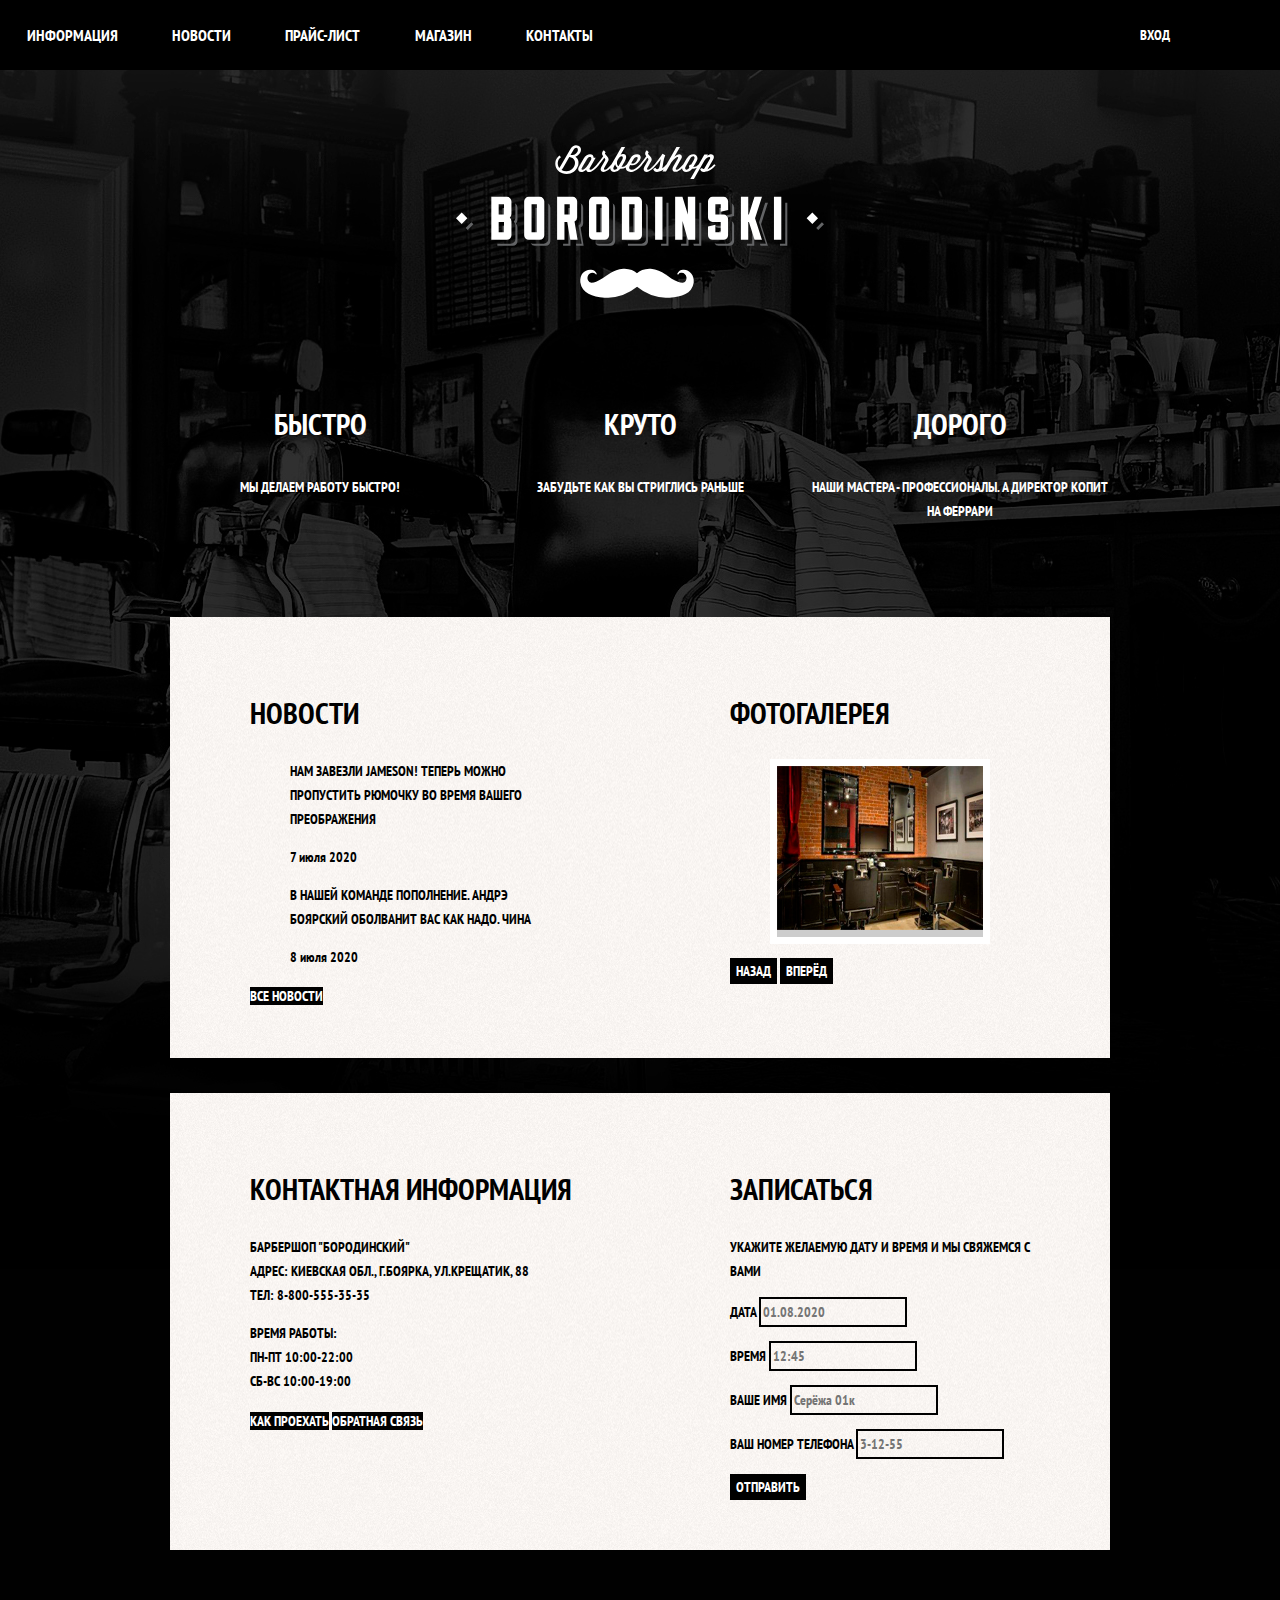
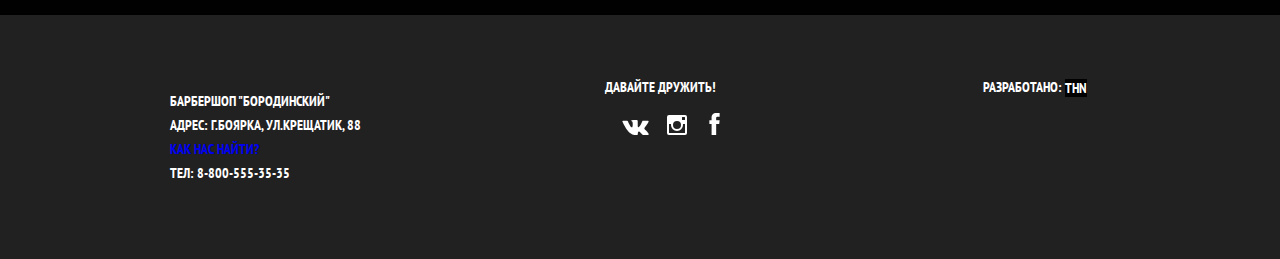
<file: index.html>
<!DOCTYPE html>
<html lang="ru">
<head>
    <meta charset="utf-8">
    <title>Барбершоп "Бородинский"</title>
    <link rel="shortcut icon" href="img/icon.png" type="image/png">
    <link href="css/style.css" rel="stylesheet">
    <link href="css/normalize.css" rel="stylesheet">
    <link href="https://fonts.googleapis.com/css?family=PT+Sans+Narrow:400,700&amp;subset=latin,cyrillic" rel="stylesheet">
</head>
<body>
    <header class="main-header">
        <nav class="main-navigation">
            <ul class="site-navigation">
                <li><a href="info.html">Информация</a></li>
                <li><a href="news.html">Новости</a></li>
                <li><a href="price.html">Прайс-лист</a></li>
                <li><a href="catalog.html">Магазин</a></li>
                <li><a href="contacts.html">Контакты</a></li>
            </ul>          
        </nav>
        <ul class="user-navigation">
            <li class="login-link">
                <a href="login.html" class="login-link">Вход</a>
            </li>
        </ul>
    </header>

    <main class="container">
        <a class="main-header-logo">
            <img src="img/index-logo.svg" width="368" height="153" alt="Логотип">
        </a>

        <h1 class="visually-hidden">Барбершоп "Бородинский"</h1>

        <section class="features">
            <h2 class="visually-hidden">Приемущества</h2>
            <ul class="features-list">
                <li class="feature-item">
                    <h3>Быстро</h3>
                    <p>Мы делаем работу быстро!</p>
                </li>
                <li class="feature-item">
                    <h3>Круто</h3>
                    <p>Забудьте как вы стриглись раньше</p>
                </li>
                <li class="feature-item">
                    <h3>Дорого</h3>
                    <p>Наши мастера - профессионалы. А директор копит на Феррари</p>
                </li>
            </ul>
        </section>

        <div class="index-columns">
        <section class="news">
            <h2>Новости</h2>
            <ul class="news-list">
                <li class="news-item">
                    <p>Нам завезли Jameson! Теперь можно пропустить рюмочку во время Вашего преображения</p>
                    <time datetime="2020-07-07">7 июля 2020</time>
                </li>
                <li class="news-item">
                    <p>В нашей команде пополнение. Андрэ Боярский оболванит вас как надо. Чина</p>
                    <time datetime="2020-07-08">8 июля 2020</time>
                </li>
            </ul>
            <a class="button" href="news.html">Все новости</a>
        </section>

        <section class="gallery">
            <h2>Фотогалерея</h2>
            <figure class="gallery-content">
                <a href="#"><img src="img/interior.jpg" width="286" height="164" alt="интерьер"></a>
            </figure>
            <button class="button gallery-button gallery-button-back" type="button">Назад</button>
            <button class="button gallery-button gallery-button-next" type="button">Вперёд</button>
        </section>
        </div>

        <div class="index-columns">
        <section class="contacts">
            <h2>Контактная информация</h2>
            <p>
            Барбершоп "Бородинский"<br>
            Адрес: Киевская обл., г.Боярка, ул.Крещатик, 88<br>
            Тел: 8-800-555-35-35
            </p>
            <p>
                Время работы:<br>
                пн-пт 10:00-22:00<br>
                сб-вс 10:00-19:00
            </p> 
            <a class="button contacts-button-map" href="map.html">Как проехать</a> 
            <a class="button" href="contacts.html">Обратная связь</a>     
        </section>

        <section class="appointment">
            <h2>Записаться</h2>
            <p class="appointment-info">Укажите желаемую дату и время и мы свяжемся с Вами</p>
            <form method="post" class="appointment-form" action="https://echo.htmlacademy.ru">
                <p class="appointment-item">
            <label for="appointment-date">Дата</label>
            <input id="appointment-date" type="text" name="date" value="" placeholder="01.08.2020">
                </p>
                <p class="appointment-item">
            <label for="appointment-time">Время</label>
            <input id="appointment-time" type="text" name="time" value="" placeholder="12:45">
                </p>
                <p class="appointment-item">
            <label for="appointment-name">Ваше имя</label>
            <input id="appointment-name" type="text" name="name" value="" placeholder="Серёжа 01к">
                </p>
                <p class="appointment-item">
            <label for="appointment-phone">Ваш номер телефона</label>
            <input id="appointment-phone" type="tel" name="phone" value="" placeholder="3-12-55">
                </p>
            <button class="button" type="submit">Отправить</button>
            </form>
        </section>
        </div>
    </main>
    
        <footer class="main-footer">
            <div class="container">
            <p class="footer-contact">
            Барбершоп "Бородинский"<br>
            Адрес: г.Боярка, ул.Крещатик, 88<br>
            <a href="map.html">Как нас найти?</a><br>
            Тел: 8-800-555-35-35
            </p>
            <div class="footer-social">
                <b>Давайте дружить!</b>
            <ul>
                <li><a class="social-button" href="http://vk.com/01thn"><img src="img/vk.svg"></a></li>
                <li><a class="social-button" href="https://www.instagram.com/1.thn/"><img src="img/instagram.svg"></a></li>
                <li><a class="social-button" href="http://github.com/01thn"><img src="img/facebook.svg"></a></li>
            </ul>
            </div>
            <p class="footer-copyright">
                <b>Разработано:</b>
                <a class="button" href="http://vk.com/01thn">thn</a>
            </p>
        </footer>

        <section class="modal modal-login">
        <h2>Личный кабинет</h2>
        <p>Введите логин и пароль</p>
        <form class="login-form" method="post" action="https://echo.htmlacademy.ru">
            <p>
        <label for="user-login" class="visually-hidden">Логин</label>
        <input id="input-user-login" type="text" class="login-icon-user" placeholder="Логин">
            </p>
            <p>
        <label for="user-password" class="visually-hidden">Пароль</label>
        <input id="input-user-password" type="password" class="password-icon-user" placeholder="Пароль">
            </p>
            <p class="login-help">
        <label class="login-checkbox">
            <input type="checkbox" name="remember" class="visually-hidden">
            <span class="checkbox-indicator"></span>
            Запомните меня
        </label>
        <a href="#" class="restore">Я забыл пароль</a>
            </p>
            <p>
        <button class="button" type="submit">Войти</button>
            </p>
        </form>
        <button class="modal-close">Закрыть</button> 
        </section>

        <section class="modal modal-map">
            <h2 class="visually-hidden">Как до нас добраться</h2>
            <p>
                <div style="position:relative;overflow:hidden;"><a href="https://yandex.by/maps/org/kyievo_sviatoshynskyi_raionnyi_viddil_militsii_rv_hu_mvs_ukrainy_v_kyivskii_oblasti/1141536988/?utm_medium=mapframe&utm_source=maps" style="color:#eee;font-size:12px;position:absolute;top:0px;">Киево-святошинский районный отдел полиции РО ГУ МВД Украины в Киевской области</a><a href="https://yandex.by/maps/27164/boiarka/category/police_department/?utm_medium=mapframe&utm_source=maps" style="color:#eee;font-size:12px;position:absolute;top:14px;">Отделение полиции в Боярке</a><iframe src="https://yandex.by/map-widget/v1/-/CCQ~7CwrgA" width="780" height="560" frameborder="1" allowfullscreen="true" style="position:relative;"></iframe></div>
            </p>
            <button class="modal-close">Закрыть</button>
        </section>

        <script src="script.js"></script>
    
</body>
</html>
</file>
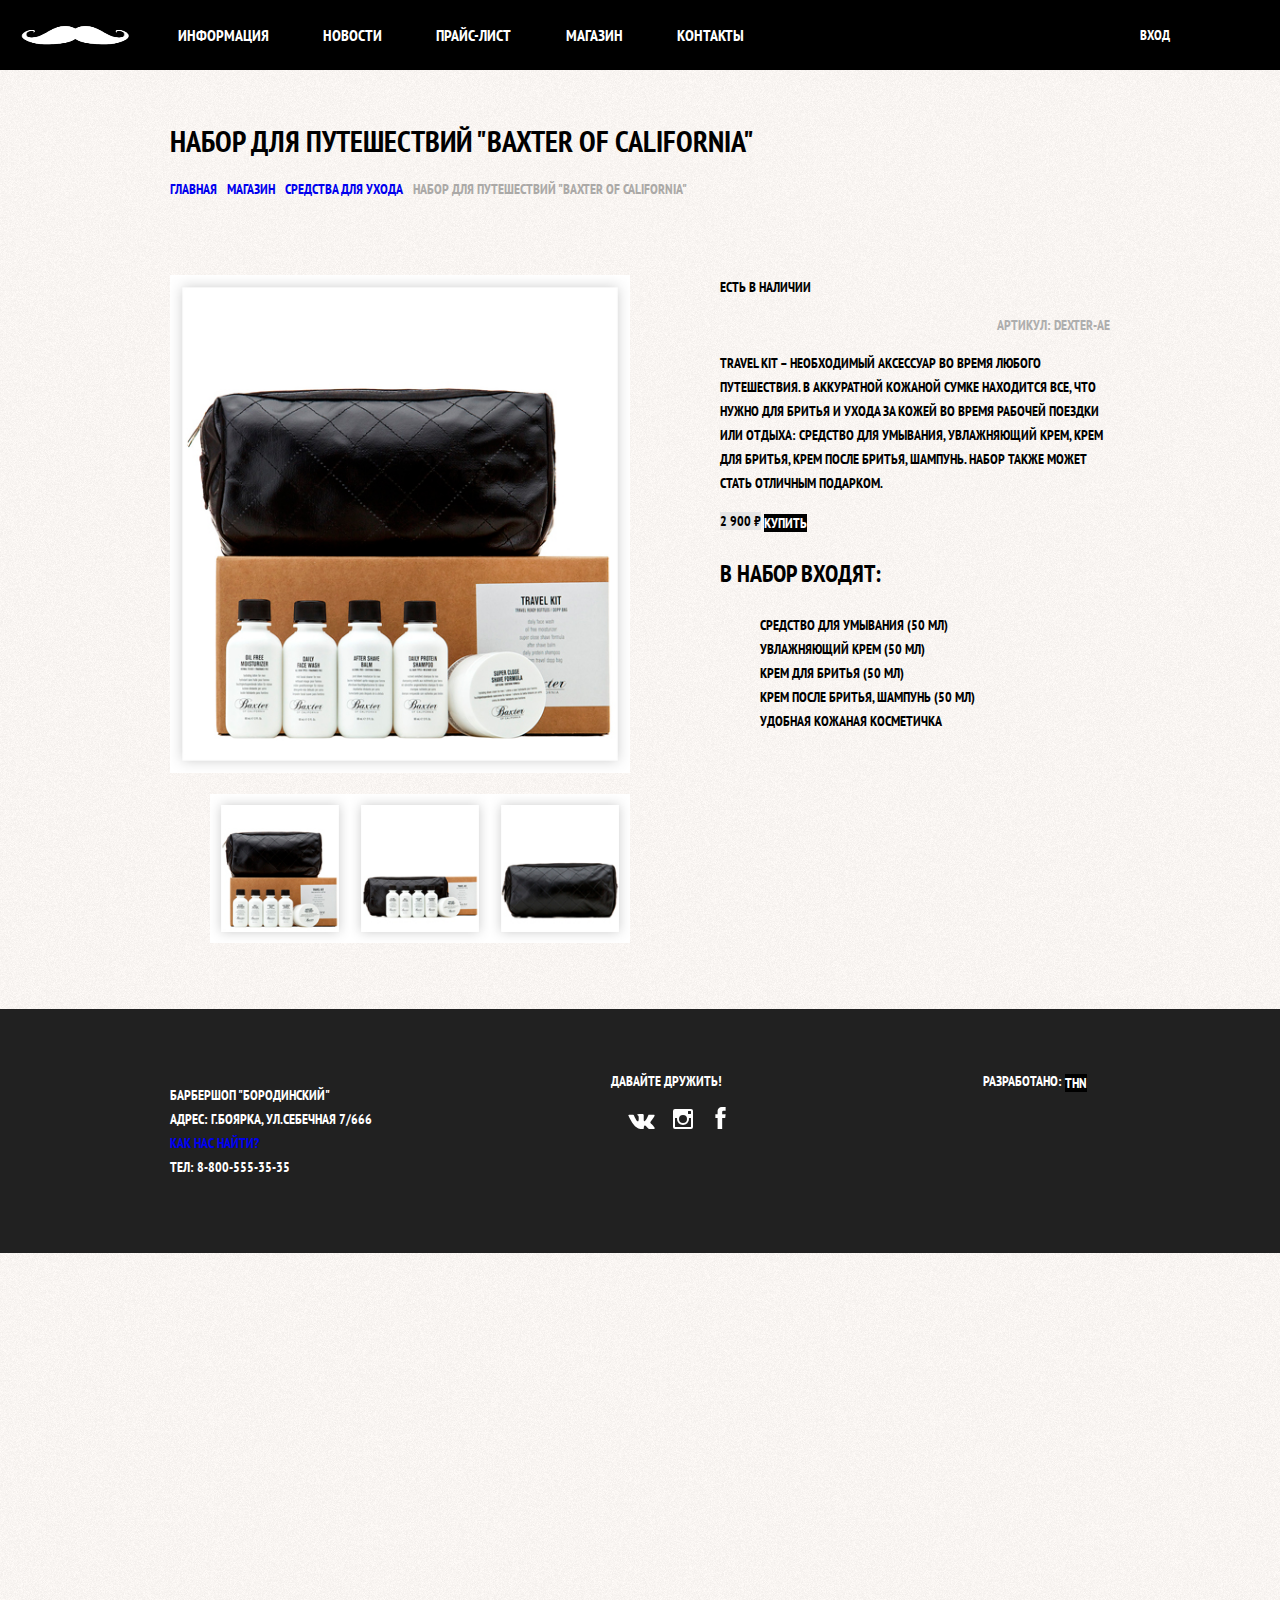
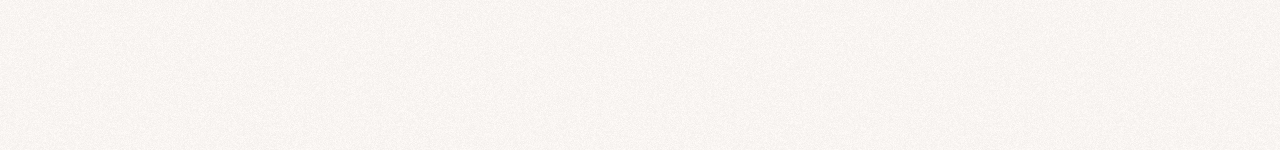
<file: catalog-item1.html>
<!DOCTYPE html>
<html lang="ru">
<head>
    <meta charset="utf-8">
    <title>Барбершоп "Бородинский"</title>
    <link rel="shortcut icon" href="img/icon.png" type="image/png">
    <link href="css/style.css" rel="stylesheet">
    <link href="css/normalize.css" rel="stylesheet">
    <link href="https://fonts.googleapis.com/css?family=PT+Sans+Narrow:400,700&amp;subset=latin,cyrillic" rel="stylesheet">
</head>
<body class="inner-page">
    <header class="main-header">
        <a class="inner-header-logo" href="index.html">
            <img src="img/logo-shop.png" width="75" height="24" alt="Логотип">
        </a>
        <nav class="main-navigation">
            <ul class="site-navigation">
                <li><a href="info.html">Информация</a></li>
                <li><a href="news.html">Новости</a></li>
                <li><a href="price.html">Прайс-лист</a></li>
                <li class="site-navigation-current"><a href="catalog.html">Магазин</a></li>
                <li><a href="contacts.html">Контакты</a></li>
            </ul>          
        </nav>
        <ul class="user-navigation">
            <li class="login-link">
                <a href="login.html" class="login-link">Вход</a>
            </li>
        </ul>
    </header>

    <main class="container">
        <h1 class="page-title">Набор для путешествий "Baxter of California"</h1>
    <ul class="breadcrumbs">
        <li><a href="index.html">Главная</a></li>
        <li><a href="catalog.html">Магазин</a></li>
        <li><a href="catalog.html">Средства для ухода</a></li>
        <li class="breadcrumbs-current">Набор для путешествий "Baxter of California"</li>
    </ul>

    <div class="catalog-columns">

    <section class="product-photos">
        <h2 class="visually-hidden">Изображения товара</h2>
        <p class="product-photo-full">
            <img src="img/item.jpg" width="460" height="498" alt="Фото всего набора">
        </p>
        <ul class="product-photo-preview">
            <li>
                <img src="img/item1.jpg" width="140" height="149" alt="Фото в анфас">
            </li>
            <li>
                <img src="img/item2.jpg" width="140" height="149" alt="Фото в профиль">
            </li>
            <li>
                <img src="img/item3.jpg" width="140" height="149" alt="Фото отдельной части">
            </li>
        </ul>
    </section>

    <section class="product-info">
        <h2 class="visually-hidden">Описание товара</h2>
        <p class="product-availability">Есть в наличии</p>
        <p class="product-article">Артикул: dexter-ae</p>
        <p class="product-text">Travel Kit – необходимый аксессуар во время любого путешествия. В аккуратной кожаной сумке находится все, что
            нужно для бритья и ухода за кожей во время рабочей поездки или отдыха: средство для умывания, увлажняющий
            крем, крем для бритья, крем после бритья, шампунь. Набор также может стать отличным подарком.</p>
        <p class="product-price">
            <b>2 900 ₽</b>
            <a class="button" href="#">Купить</a>
        </p>
        <h3>В набор входят:</h3>
        <ul>
            <li>Средство для умывания (50 мл)</li>
            <li>Увлажняющий крем (50 мл)</li>
            <li>Крем для бритья (50 мл)</li>
            <li>Крем после бритья, шампунь (50 мл)</li>
            <li>Удобная кожаная косметичка</li>
        </ul>
    </section>
    </div>
    </main>

    <footer class="main-footer">
        <div class="container">
        <p class="footer-contact">
        Барбершоп "Бородинский"<br>
        Адрес: г.Боярка, ул.Себечная 7/666<br>
        <a href="map.html">Как нас найти?</a><br>
        Тел: 8-800-555-35-35
        </p>
        <div class="footer-social">
            <b>Давайте дружить!</b>
        <ul>
            <li><a class="social-button" href="http://vk.com/01thn"><img src="img/vk.svg"></a></li>
            <li><a class="social-button" href="https://www.instagram.com/1.thn/"><img src="img/instagram.svg"></a></li>
            <li><a class="social-button" href="http://github.com/01thn"><img src="img/facebook.svg"></a></li>
        </ul>
        </div>
        <p class="footer-copyright">
            <b>Разработано:</b>
            <a class="button" href="http://vk.com/01thn">thn</a>
        </p>
    </footer>

    <section class="modal modal-login">
        <h2>Личный кабинет</h2>
        <p>Введите логин и пароль</p>
        <form class="login-form" method="post" action="https://echo.htmlacademy.ru">
            <p>
        <label for="user-login" class="visually-hidden">Логин</label>
        <input id="user-login" type="text" class="login-icon-user" placeholder="Логин">
            </p>
            <p>
        <label for="user-password" class="visually-hidden">Логин</label>
        <input id="user-password" type="text" class="password-icon-user" placeholder="Пароль">
            </p>
            <p class="login-password-info">
        <label class="login-checkbox">
            <input type="checkbox" name="remember" class="visually-hidden">
            <span class="checkbox-indicator"></span>
            Запомните меня
        </label>
        <a href="#" class="restore">Я забыл пароль</a>
            </p>
            <p>
        <button class="button" type="submit">Войти</button>
            </p>
        </form>
        <button class="modal-close">Закрыть</button> 
        </section>
        <script src="script.js"></script>
</body>
</html>
</file>
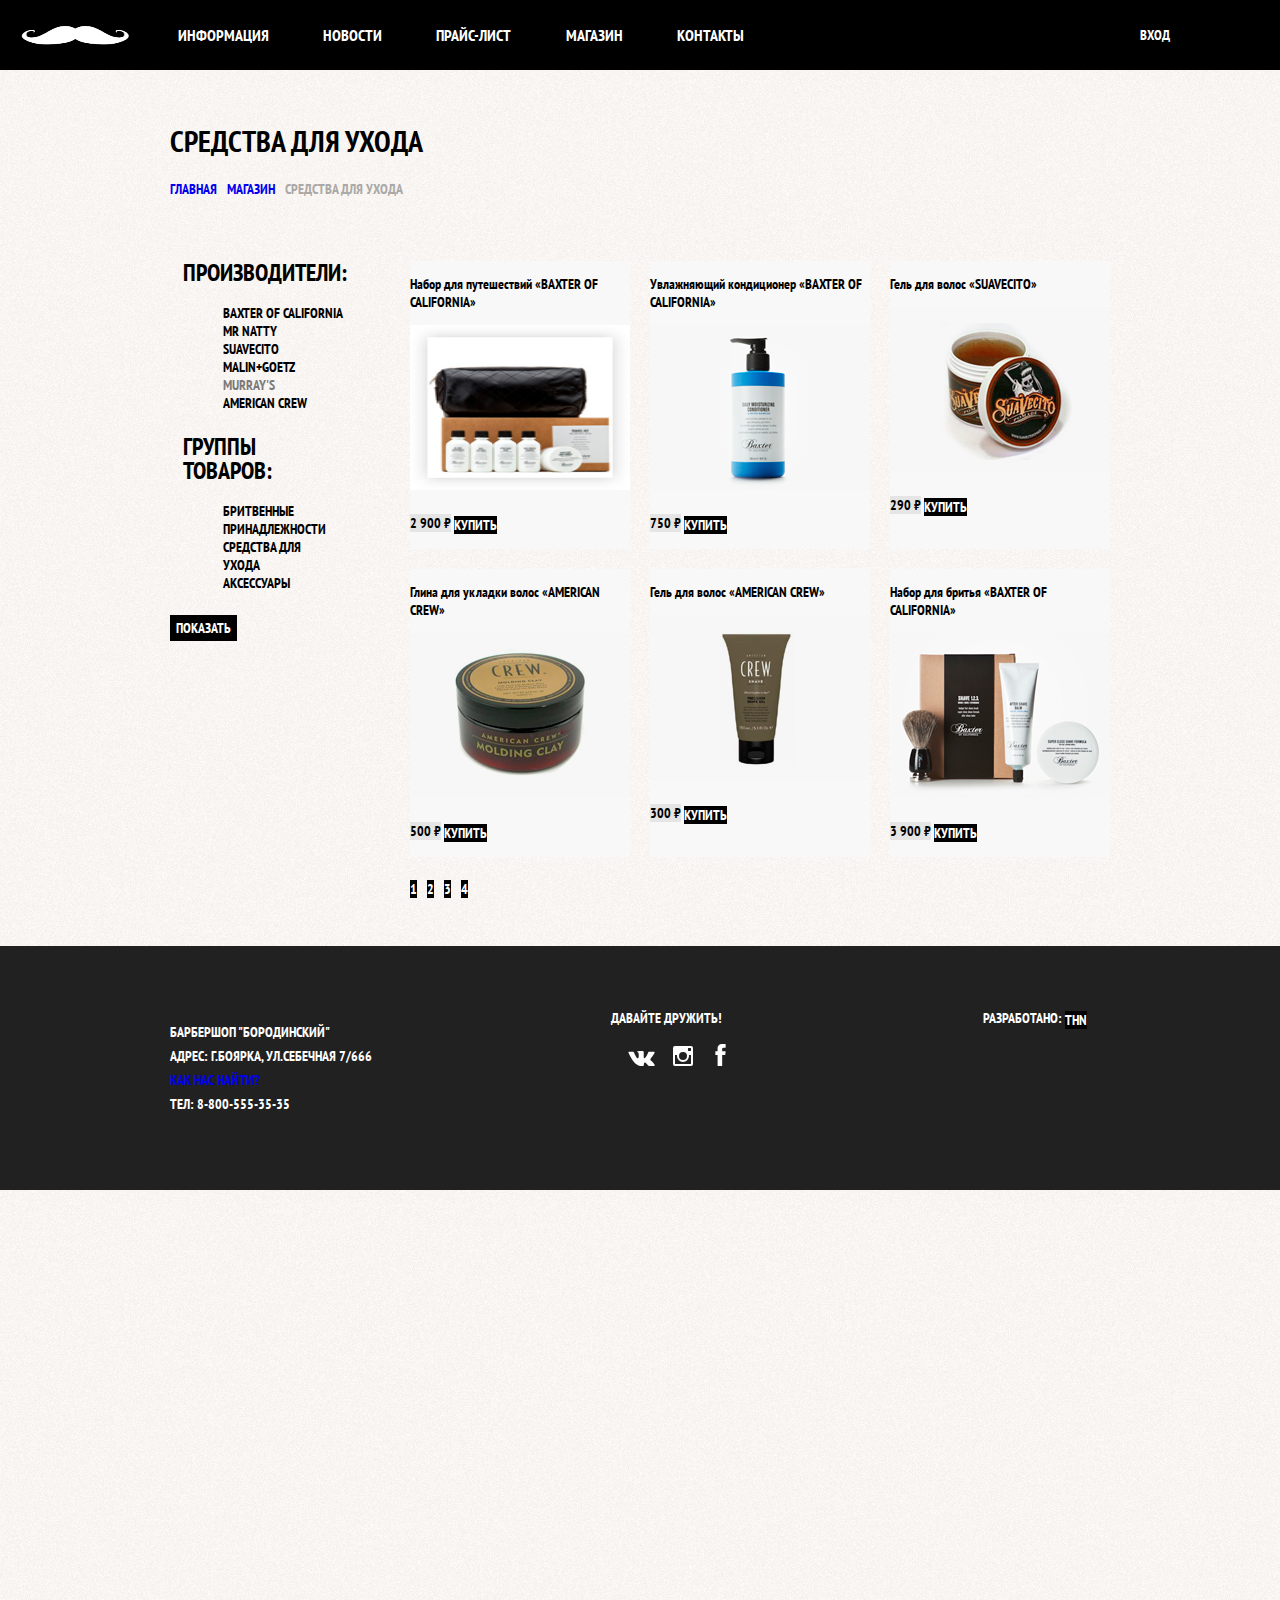
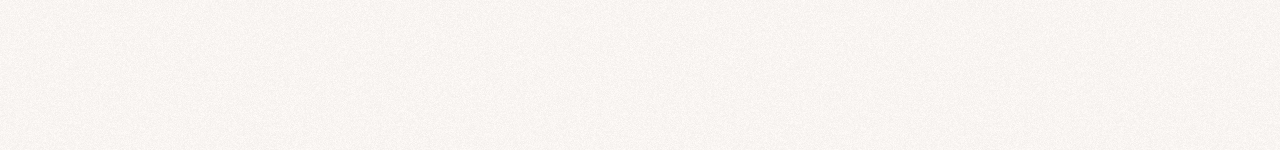
<file: catalog.html>
<!DOCTYPE html>
<html lang="ru">
<head>
    <meta charset="utf-8">
    <title>Барбершоп "Бородинский"</title>
    <link rel="shortcut icon" href="img/icon.png" type="image/png">
    <link href="css/style.css" rel="stylesheet">
    <link href="css/normalize.css" rel="stylesheet">
    <link href="https://fonts.googleapis.com/css?family=PT+Sans+Narrow:400,700&amp;subset=latin,cyrillic" rel="stylesheet">
</head>
<body class="inner-page">
    <header class="main-header">
        <a class="inner-header-logo" href="index.html">
            <img src="img/logo-shop.png" width="75" height="24" alt="Логотип">
        </a>
        <nav class="main-navigation">
            <ul class="site-navigation">
                <li><a href="info.html">Информация</a></li>
                <li><a href="news.html">Новости</a></li>
                <li><a href="price.html">Прайс-лист</a></li>
                <li class="site-navigation-current"><a href="catalog.html">Магазин</a></li>
                <li><a href="contacts.html">Контакты</a></li>
            </ul>          
        </nav>
        <ul class="user-navigation">
            <li class="login-link">
                <a href="login.html" class="login-link">Вход</a>
            </li>
        </ul>
    </header>

    <main class="container">
        <h1 class="page-title">Средства для ухода</h1>

        <ul class="breadcrumbs">
            <li><a href="index.html">Главная</a></li>
            <li><a href="catalog.html">Магазин</a></li>
            <li class="breadcrumbs-current">Средства для ухода</li>
        </ul>
        
        <div class="catalog-columns">
        <section class="filters">
            <h2 class="visually-hidden">Фильтр товаров</h2>
            <form class="filter" method="get" action="https://echo.htmlacademy.ru">
                <fieldset>
                    <legend>Производители:</legend>
                    <ul>
                        <li class="filter-option">
                            <input type="checkbox" class="visually-hidden filter-input filter-input-checkbox" name="baxter-of-california" checked>
                            <label for="filter-baxter-of-california">Baxter of California</label>
                        </li>
                        <li class="filter-option">
                            <input type="checkbox" class="visually-hidden filter-input filter-input-checkbox" name="mr-natty">
                            <label for="filter-mr-natty">Mr Natty</label>
                        </li>
                        <li class="filter-option">
                            <input type="checkbox" class="visually-hidden filter-input filter-input-checkbox" name="suavecito" checked>
                            <label for="filter-suavecito">Suavecito</label>
                        </li>
                        <li class="filter-option">
                            <input type="checkbox" class="visually-hidden filter-input filter-input-checkbox" name="malin-goetz">
                            <label for="filter-malin-goetz">Malin+Goetz</label>
                        </li>
                        <li class="filter-option">
                            <input type="checkbox" class="visually-hidden filter-input filter-input-checkbox" name="murrays" disabled>
                            <label for="filter-murrays">Murray's</label>
                        </li>
                        <li class="filter-option">
                            <input type="checkbox" class="visually-hidden filter-input filter-input-checkbox" name="american-crew" checked>
                            <label for="filter-american-crew">American Crew</label>
                        </li>
                    </ul>
                </fieldset>
                <fieldset>
                    <legend>Группы товаров:</legend>
                    <ul>
                        <li class="filter-option">
                            <input class="visually-hidden filter-input filter-input-radio" type="radio" name="product-group" value="shaving" id="filter-shave">
                            <label for="filter-shave">Бритвенные принадлежности</label>
                        </li>
                        <li class="filter-option">
                            <input class="visually-hidden filter-input filter-input-radio" type="radio" name="product-group" value="hair-care" id="filter-care"
                                checked>
                            <label for="filter-care">Средства для ухода</label>
                        </li>
                        <li class="filter-option">
                            <input class="visually-hidden filter-input filter-input-radio" type="radio" name="product-group" value="accessories" id="filter-accessories">
                            <label for="filter-accessories">Аксессуары</label>
                        </li>
                    </ul>
                </fieldset>   
                <button type="submit" class="filter-button button">Показать</button>         
            </form>
        </section>

        <section class="catalog">
            <h2 class="visually-hidden">Список средств для ухода</h2>
            <ul class="catalog-list">
                <li class="catalog-item">
                    <a href="catalog-item1.html">
                        <h3>
                            <span class="catalog-category">Набор для путешествий</span>
                            <span class="catalog-item-title">«Baxter of California»</span>
                        </h3>
                        <p class="catalog-item-image">
                            <img src="img/item1.jpg" width="220" height="165" alt="Набор для путешествий «Baxter of California»">
                        </p>
                    </a>
                    <p class="catalog-item-price">
                        <b>2 900 ₽</b>
                        <a class="button" href="#">Купить</a>
                    </p>
                </li>
                <li class="catalog-item">
                    <a href="catalog-item.html">
                        <h3>
                            <span class="catalog-category">Увлажняющий кондиционер</span>
                            <span class="catalog-item-title">«Baxter of California»</span>
                        </h3>
                        <p class="catalog-item-image">
                            <img src="img/item21.jpg" width="220" height="165" alt="Увлажняющий кондиционер «Baxter of California»">
                        </p>
                    </a>
                    <p class="catalog-item-price">
                        <b>750 ₽</b>
                        <a class="button" href="#">Купить</a>
                    </p>
                </li>
                <li class="catalog-item">
                    <a href="catalog-item.html">
                        <h3>
                            <span class="catalog-category">Гель для волос</span>
                            <span class="catalog-item-title">«Suavecito»</span>
                        </h3>
                        <p class="catalog-item-image">
                            <img src="img/item31.jpg" width="220" height="165" alt="Гель для волос «Suavecito»">
                        </p>
                    </a>
                    <p class="catalog-item-price">
                        <b>290 ₽</b>
                        <a class="button" href="#">Купить</a>
                    </p>
                </li>
                <li class="catalog-item">
                    <a href="catalog-item.html">
                        <h3>
                            <span class="catalog-category">Глина для укладки волос</span>
                            <span class="catalog-item-title">«American crew»</span>
                        </h3>
                        <p class="catalog-item-image">
                            <img src="img/item41.jpg" width="220" height="165" alt="Глина для укладки волос «American crew»">
                        </p>
                    </a>
                    <p class="catalog-item-price">
                        <b>500 ₽</b>
                        <a class="button" href="#">Купить</a>
                    </p>
                </li>
                <li class="catalog-item">
                    <a href="catalog-item.html">
                        <h3>
                            <span class="catalog-category">Гель для волос</span>
                            <span class="catalog-item-title">«American crew»</span>
                        </h3>
                        <p class="catalog-item-image">
                            <img src="img/item51.jpg" width="220" height="165" alt="Гель для волос «American crew»">
                        </p>
                    </a>
                    <p class="catalog-item-price">
                        <b>300 ₽</b>
                        <a class="button" href="#">Купить</a>
                    </p>
                </li>
                <li class="catalog-item">
                    <a href="catalog-item.html">
                        <h3>
                            <span class="catalog-category">Набор для бритья</span>
                            <span class="catalog-item-title">«Baxter of California»</span>
                        </h3>
                        <p class="catalog-item-image">
                            <img src="img/item61.jpg" width="220" height="165" alt="Набор для бритья «Baxter of California»">
                        </p>
                    </a>
                    <p class="catalog-item-price">
                        <b>3 900 ₽</b>
                        <a class="button" href="#">Купить</a>
                    </p>
                </li>
            </ul>
            <ul class="pagination-list">
                <li class="pagination-item"><a href="#">1</a></li>
                <li class="pagination-item pagination-item-current"><a>2</a></li>
                <li class="pagination-item"><a href="#">3</a></li>
                <li class="pagination-item"><a href="#">4</a></li>
            </ul>
        </section>
        </div>
    </main>

    <footer class="main-footer">
        <div class="container">
        <p class="footer-contact">
        Барбершоп "Бородинский"<br>
        Адрес: г.Боярка, ул.Себечная 7/666<br>
        <a href="map.html">Как нас найти?</a><br>
        Тел: 8-800-555-35-35
        </p>
        <div class="footer-social">
            <b>Давайте дружить!</b>
        <ul>
            <li><a class="social-button" href="http://vk.com/01thn"><img src="img/vk.svg"></a></li>
            <li><a class="social-button" href="https://www.instagram.com/1.thn/"><img src="img/instagram.svg"></a></li>
            <li><a class="social-button" href="http://github.com/01thn"><img src="img/facebook.svg"></a></li>
        </ul>
        </div>
        <p class="footer-copyright">
            <b>Разработано:</b>
            <a class="button" href="http://vk.com/01thn">thn</a>
        </p>
    </footer>

    <section class="modal modal-login">
        <h2>Личный кабинет</h2>
        <p>Введите логин и пароль</p>
        <form class="login-form" method="post" action="https://echo.htmlacademy.ru">
            <p>
        <label for="user-login" class="visually-hidden">Логин</label>
        <input id="user-login" type="text" class="login-icon-user" placeholder="Логин">
            </p>
            <p>
        <label for="user-password" class="visually-hidden">Логин</label>
        <input id="user-password" type="text" class="password-icon-user" placeholder="Пароль">
            </p>
            <p class="login-password-info">
        <label class="login-checkbox">
            <input type="checkbox" name="remember" class="visually-hidden">
            <span class="checkbox-indicator"></span>
            Запомните меня
        </label>
        <a href="#" class="restore">Я забыл пароль</a>
            </p>
            <p>
        <button class="button" type="submit">Войти</button>
            </p>
        </form>
        <button class="modal-close">Закрыть</button> 
        </section>
        <script src="script.js"></script>
</body>
</html>
</file>
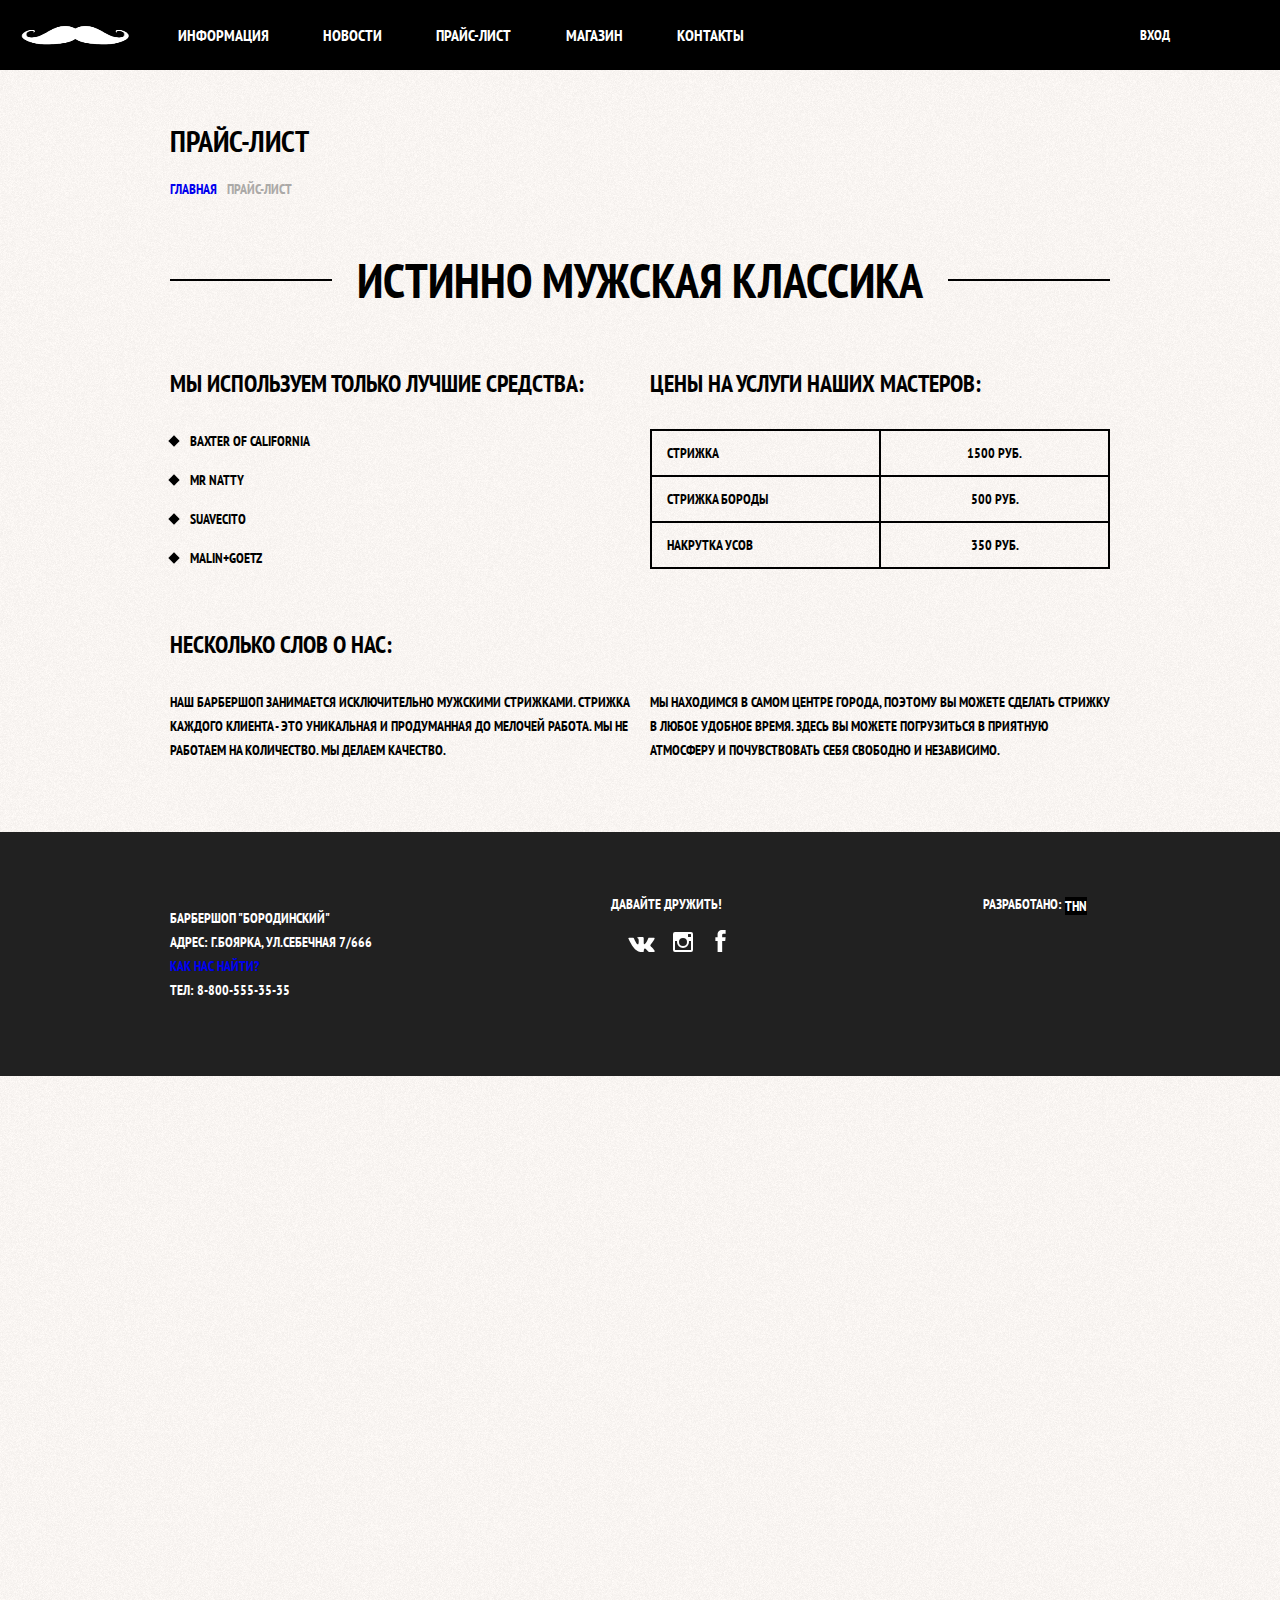
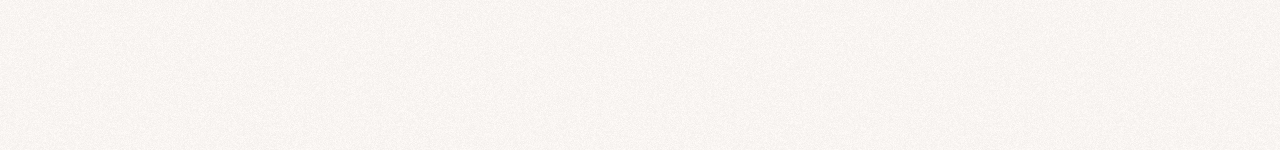
<file: price.html>
<!DOCTYPE html>
<html lang="ru">
<head>
    <meta charset="utf-8">
    <title>Барбершоп "Бородинский"</title>
    <link rel="shortcut icon" href="img/icon.png" type="image/png">
    <link href="css/style.css" rel="stylesheet">
    <link href="css/normalize.css" rel="stylesheet">
    <link href="https://fonts.googleapis.com/css?family=PT+Sans+Narrow:400,700&amp;subset=latin,cyrillic" rel="stylesheet">
</head>
<body class="inner-page">
    <header class="main-header">
        <a class="inner-header-logo" href="index.html">
            <img src="img/logo-shop.png" width="75" height="24" alt="Логотип">
        </a>
        <nav class="main-navigation">
            <ul class="site-navigation">
                <li><a href="info.html">Информация</a></li>
                <li><a href="news.html">Новости</a></li>
                <li class="site-navigation-current"><a href="price.html">Прайс-лист</a></li>
                <li><a href="catalog.html">Магазин</a></li>
                <li><a href="contacts.html">Контакты</a></li>
            </ul>          
        </nav>
        <ul class="user-navigation">
            <li class="login-link">
                <a href="login.html" class="login-link">Вход</a>
            </li>
        </ul>
    </header>

    <main class="container">
        <h1 class="page-title">Прайс-лист</h1>
        
        <ul class="breadcrumbs">
            <li><a href="index.html">Главная</a></li>
            <li class="breadcrumbs-current">Прайс-лист</li>            
        </ul>

        <section class="inner-content">
            <h2 class="big-heading">Истинно мужская классика</h2>

            <div class="inner-columns">
                <div class="inner-column-left">

            <h2>Мы используем только лучшие средства:</h2>
            <ul class="custom-list-1">
                <li>Baxter of California</li>
                <li>Mr Natty</li>
                <li>Suavecito</li>
                <li>Malin+Goetz</li>
            </ul>
                </div>

                <div class="inner-column-right">
                <h2>Цены на услуги наших мастеров:</h2>
                <table class="custom-table-1">
                <tr>
                    <td>Стрижка</td>
                    <td>1500 руб.</td>
                </tr>
                <tr>
                    <td>Стрижка бороды</td>
                    <td> 500 руб.</td>
                </tr>
                <tr>
                    <td>Накрутка усов</td>
                    <td>350 руб.</td>
                </tr>
                </table>
                </div>
            </div>

            <div class="inner-columns">
                <h2>Несколько слов о нас:</h2>
                <div class="inner-column-left">
                    <p>Наш барбершоп занимается исключительно мужскими стрижками. Стрижка каждого клиента - это уникальная и продуманная до мелочей работа. Мы не работаем на количество. Мы делаем качество.</p>
                </div>
                <div class="inner-column-right">
                    <p>Мы находимся в самом центре города, поэтому вы можете сделать стрижку в любое удобное время. Здесь вы можете погрузиться в приятную атмосферу и почувствовать себя свободно и независимо.</p>
                </div>
            </div>
        </section>
    </main>




    <footer class="main-footer">
        <div class="container">
        <p class="footer-contact">
        Барбершоп "Бородинский"<br>
        Адрес: г.Боярка, ул.Себечная 7/666<br>
        <a href="map.html">Как нас найти?</a><br>
        Тел: 8-800-555-35-35
        </p>
        <div class="footer-social">
            <b>Давайте дружить!</b>
        <ul>
            <li><a class="social-button" href="http://vk.com/01thn"><img src="img/vk.svg"></a></li>
            <li><a class="social-button" href="https://www.instagram.com/1.thn/"><img src="img/instagram.svg"></a></li>
            <li><a class="social-button" href="http://github.com/01thn"><img src="img/facebook.svg"></a></li>
        </ul>
        </div>
        <p class="footer-copyright">
            <b>Разработано:</b>
            <a class="button" href="http://vk.com/01thn">thn</a>
        </p>
    </footer>

    <section class="modal modal-login">
        <h2>Личный кабинет</h2>
        <p>Введите логин и пароль</p>
        <form class="login-form" method="post" action="https://echo.htmlacademy.ru">
            <p>
        <label for="user-login" class="visually-hidden">Логин</label>
        <input id="user-login" type="text" class="login-icon-user" placeholder="Логин">
            </p>
            <p>
        <label for="user-password" class="visually-hidden">Логин</label>
        <input id="user-password" type="text" class="password-icon-user" placeholder="Пароль">
            </p>
            <p class="login-password-info">
        <label class="login-checkbox">
            <input type="checkbox" name="remember" class="visually-hidden">
            <span class="checkbox-indicator"></span>
            Запомните меня
        </label>
        <a href="#" class="restore">Я забыл пароль</a>
            </p>
            <p>
        <button class="button" type="submit">Войти</button>
            </p>
        </form>
        <button class="modal-close">Закрыть</button> 
        </section>
        <script src="script.js"></script>
</body>

</html>
</file>
<file: css/style.css>
body {
    margin: 0;
    padding: 0;

    font-family: "PT Sans Narrow", Arial, sans-serif;
    font-size: 14px;
    line-height: 24px;
    font-weight: 700;
    color: #ffffff;
    text-transform: uppercase;

    
    background-image: url("../img/bg.jpg");
    background-color: black;
    background-position: top center;
    background-repeat: no-repeat;
}

.inner-page {
    color: #000000;

    background-color: #f9f6f3;
    background-image: url("../img/bg-shop.jpg");
    background-position: 0 0;
    background-repeat: repeat;
}

a {
    text-decoration: none;
}

img {
    width: 100%;
}

.button{
    font: inherit;

    text-align: center;
    color: #ffffff;
    vertical-align: middle;
    text-transform: uppercase;

    background-color: #000000;
    border: none;
}

.button:hover,
.button:focus,
.button:active {
    background-color: #663d15;
}

.main-header{
    background-color: black;
}
.main-navigation {
    font-size: 16px;
    line-height: 20px;
    color: #ffffff;

    background-color: black;
}

.site-navigation,
.user-navigation{
    list-style: none;
}

.site-navigation a,
.user-navigation a{
    color: #ffffff;
}

.site-navigation a:hover,
.site-navigation a:focus,
.user-navigation a:hover,
.user-navigation a:focus {
    background-color: #242424;
}

.features-list {
    list-style: none;
}

.feature-item {
    text-align: center;
}

.feature-item h3 {
    font-size: 30px;
    line-height: 42px;
}
.index-columns {
    color: #000000;

    background-color: #f8f5f2;
    background-image: url("../img/pattern-light.jpg");
    background-position: 0 0;
    background-repeat: repeat;
}

.index-columns h2 {
    font-size: 30px;
    line-height: 42px;
}

.news-list {
    list-style: none;
}

.news-item time {
    text-transform: none;
}

.gallery-content {
    background-color: #cccccc;
    border: 7px solid #ffffff;
}

.appointment-item input {
    font: inherit;

    background-color: transparent;
    border: 2px solid #000000;
}

.appointment-item input:focus {
    border-color: #663d15;
}

.page-title {
    font-size: 30px;
    line-height: 42px;
    margin: 0;
    margin-bottom: 15px;
    padding: 0;
}

.breadcrumbs {
    list-style: none;
}

.breadcrumbs a:hover,
.breadcrumbs a:focus {
    text-decoration: underline;
}

.breadcrumbs-current {
    color: #aba9a7;
}

.filter fieldset {
    border: none;
}

.filter legend {
    font-size: 24px;

}

.filter ul {
    list-style: none;
    line-height: 18px;
}

.filter-input:hover + label,
.filter-input:focus + label {
    color: #663d15;
}

.filter-input:disabled + label {
    color: #000000;

    opacity: 0.5;
}

.catalog-list {
    list-style: none;
}

.catalog-item {
    background-color: #f8f8f8;
}

.catalog-item:hover {
    box-shadow: 0 0 10px rgba(0, 0, 0, 0.2);
}

.catalog-item a {
    color: #000000;
}

.catalog-item h3 {
    font-size: 14px;
    line-height: 18px;
}

.catalog-category {
    text-transform: none;
}

.catalog-item-price b {
    font-size: 14px;
    line-height: 20px;
    text-align: center;

    background-color: #e5e5e5;
}

.catalog-item-price .button {
    line-height: 20px;
    color: #ffffff;
}

.pagination-list {
    list-style: none;
}

.pagination-item a {
    color: #ffffff;

    background-color: #000000;
}

.pagination-item a:hover,
.pagination-item a:focus,
.pagination-item a:active {
    color: #000000;

    background-color: #ffffff;
}

.main-footer {
    color: #ffffff;

    background-color: #212121;
    background-image: url("../img/footer.jpg");
    background-position: 0 0;
    background-repeat: repeat;
}

.footer-contacts a {
    color: #ffffff;
    text-decoration: underline;
}

.footer-contacts a:hover,
.footer-contacts a:focus {
    text-decoration: none;
}

.footer-social {
    text-align: center;
}

.footer-social ul {
    list-style: none;
}

.social-button {
    color: #ffffff;
}

.footer-copyright {
    text-align: center;
}

.footer-copyright .button:hover,
.footer-copyright .button:focus {
    color: #000000;

    background-color: #ffffff;
}
.modal {
    color: #000000;

    background-color: #f8f3f0;
    background-image: url("../img/pattern-light.jpg");
    background-position: 0 0;
    background-repeat: repeat;
}

.modal h2 {
    font-size: 30px;
    line-height: 42px;
}

.login-form input[type="text"],
.login-form input[type='password'] {
    font: inherit;
    color: #000000;
    text-transform: uppercase;

    background-color: #f9f6f3;
    border: 2px solid #000000;
}

.login-form input:focus {
    border-color: #663d15;
}

.login-checkbox:hover,
.login-checkbox:focus {
    color: #663d15;
}

.restore {
    color: #000000;
    text-decoration: underline;
}

.restore:hover,
.restore:focus {
    text-decoration: none;
}

.product-photo-preview {
    list-style: none;
}

.product-photo-preview li {
    box-shadow: 0 0 10ox 2px rgba(0, 0, 0, 0.1);
}

.product-photo-full {
    box-shadow: 0 0 10ox 2px rgba(0, 0, 0, 0.1);
}

.product-article {
    text-align: right;
    color: #aeaeae;
}

.product-price b {
    line-height: 20px;
    text-align: center;

    background-color: #e5e5e5;
}

.product-info h3 {
    font-size: 24px;
    line-height: 30px;
}

.product-info ul {
    list-style: none;
}

.main-footer {
    color: #ffffff;

    background-color: #212121;
    background-image: url();
    background-position: 0 0;
    background-repeat: repeat;
}

.footer-contacts a{
    color: #ffffff;
    text-decoration: underline;
}

.footer-contacts a:hover,
.footer-contacts a:focus {
    text-decoration: none;
}

.footer-social {
    text-align: center;
}

.map {
    display: flex;
    margin: 0 auto;
}

.visually-hidden{
    position: absolute;
    width: 1px;
    height: 1px;
    margin: -1px;
    padding: 0;
    overflow: hidden;
    border: 0;
    clip: rect(0 0 0 0)
}

/*----сеточные стили----*/

html,
body {
    min-width: 1122px;
    min-height: 1750px;
}

.container {
    width: 940px;
    margin: 0 auto;
    padding: 0 10px;
}

.main-header {
    margin-bottom: 75px;
}

.inner-page .main-header {
    margin-bottom: 50px;

    background-color: #000000;
}

.main-header {
    display: flex;
    flex-direction: column;
}

.main-header-logo {
    width: 368px;
    height: 153px;
    margin-bottom: 75px;
}

.site-navigation {
    width: 620px;
    margin: 0;
    padding: 0;

    list-style: none;
    min-height: 70px;
}

.user-navigation {
    margin: 0;
    padding: 0;

    list-style: none;
}

.main-navigation {
    display: flex;
    flex-direction: row;
    align-items: center;
}

.main-header-logo {
    width: 368px;
    height: 153px;
    display: flex;
    margin-left: auto;
    margin-right: auto;
}

.site-navigation {
    margin: 0;
    padding: 0;

    list-style: none;
}

.main-navigation-wrapper {
    width: 100%;
    margin-bottom: 60px;

    background-color: #000000;
}

.main-navigation-wrapper .container {
    display: flex;
    justify-content: space-between;
}

.site-navigation {
    width: 620px;
    margin: 0;
    padding: 0;

    list-style: none;
}

.user-navigation {
    width: 140px;
    margin: 0;
    padding: 0;

    list-style: none;
}

.features {
    margin-bottom: 80px;
}

.features-list {
    display: flex;
    justify-content: space-between;
    margin: 0;
    padding: 0;
}

.feature-item {
    width: 300px;
}

.index-columns {
    padding: 50px 80px;
    display: flex;
    justify-content: space-between;
    margin-bottom: 35px;
}

.news {
    width: 300px;
}

.gallery {
    width: 300px;
}

.contacts {
    width: 380px;
}

.appointment {
    width: 300px;
}

.main-footer {
    margin-top: 65px;
    padding: 60px 0;
}

.main-footer .container {
    display: flex;
}

.footer-contacts {
    margin: 0;
    width: 320px;
    margin-right: 80px;
}

.footer-copyright {
    margin: 0;
    width: 150px;
    margin-left: auto;
}

.footer-social {
    width: 165px;
    margin-left: auto;
}

.footer-social li {
    display: inline-flex;
    padding-right: 15px;
}

.catalog-item {
    width: 220px;
    margin-bottom: 20px;
    margin-right: 20px;
}

.catalog-item:nth-child(3n) {
    margin-right: 0;
}

.pagination-list {
    margin: 0;
    padding: 0;
    list-style: none;
}

.product-photos {
    width: 460px;
}

.product-info {
    width: 390px;
}

.catalog-columns {
    display: flex;
    margin-top: 60px;
    justify-content: space-between;
}

.product-info {
    margin-left: auto;
}

.product-photo-preview {
    display: flex;
}

.inner-page .inner-header-logo {
    width: 111px;
    height: 24px;
    padding: 23px 20px;
}

.site-navigation {
    display: flex;
    align-items: flex-start;
    flex-direction: row;
    margin-left: auto;
}

.site-navigation li {
    padding: 20px;
    margin: auto;
}

.user-navigation {
    margin: auto 0 auto auto;
}
.main-header {
    display: flex;
    align-items: flex-start;
    flex-direction: row;
}

.breadcrumbs {
    display: flex;
    padding: 0;
    margin: 0;
    margin-bottom: 50px;
}

.breadcrumbs li {
    padding-right: 10px;
}

.filters {
    width: 180px;
}

.catalog {
    width: 700px;
}

.catalog-item {
    width: 220px;
    margin-bottom: 20px;
    margin-right: 20px;
}

.catalog-item:nth-child(3n) {
    margin-right: 0;
}

.catalog-list {
    display: flex;
    flex-wrap: wrap;
    justify-content: space-between;
    padding: 0;
    margin: 0;
    list-style: none;
}

.inner-page .main-footer {
    margin-top: 45px;
}

.pagination-list {
    display: flex;
}

.pagination-list li {
    margin-right: 10px;
}

.inner-content {
    margin-bottom: 70px;
}

.inner-content h2 {
    margin-top: 60px;
    margin-bottom: 30px;
    font-size: 24px;
    line-height: 30px;
}

.inner-content h3 {
    margin-top: 60px;
    margin-bottom: 30px;
    font-size: 20px;
    line-height: 24px;
}

.inner-content p {
    margin: 14px 0;
}

.inner-content h2 + h3 {
    margin: 30px;
}

.inner-content td {
    padding: 10px 15px;
    border: 2px solid #000000;
}

.inner-content table {
    border-collapse: collapse;
}

.inner-content .big-heading {
    display: flex;
    align-items: center;

    margin-top: 55px;
    margin-bottom: 65px;
    font-size: 48px;
    line-height: 48px;
    text-align: center;
}

.big-heading::before,
.big-heading::after {
    content: "";
    flex-grow: 1;
    flex-shrink: 0;
    width: 50px;
    height: 2px;
    background: #000000;
}

.big-heading::before {
    margin-right: 25px;
}

.big-heading::after {
    margin-left: 25px;
}

.custom-list-1 {
    margin: 14px 0;
    padding: 0;
    list-style: none;
}

.custom-list-1 li {
    position: relative;
    margin-bottom: 15px;
    padding-left: 20px;
}

.custom-list-1 li::before {
    content: "";
    position: absolute;
    top: 8px;
    left: 0;
    width: 8px;
    height: 8px;
    background-color: #000000;
    transform: rotate(45deg);
}

.custom-table-1 {
    width: 100%;
}

.custom-table-1 td {
    width: 50%;
}

.custom-table-1 td:last-child {
    text-align: center;
}

.inner-columns {
    margin: 60px 0;
    display: flex;
    justify-content: space-between;
    flex-wrap: wrap;
}

.inner-columns >h2:first-child {
    margin-top: 0;
    width: 100%;
}

.inner-column-left,
.inner-column-right {
    width: 460px;
}

.inner-column-left *:first-child,
.inner-column-right *:first-child {
    margin-top: 0;
}

.inner-column-left *:last-child,
.inner-column-right *:last-child {
    margin-bottom: 0;
}

/* Всплывающая форма */

.modal{
    position: fixed;
    box-shadow: 0 30px 50px rgba(0, 0, 0, 0.7);
    display: none;
}

.modal-login {
    top: 120px;
    left: 50%;

    width: 300px;
    margin-left: -230px;
    padding: 50px 80px;
}

.modal-close{
    position: absolute;
    top: 0;
    right: -34px;

    height: 22px;
    width: 22px;
    background-color: rgba(0, 0, 0, 0.0);
    font-size: 0;
    border: 0;
}

.modal-close::before,
.modal-close::after {
    content: "";
    position: absolute;
    top: 10px;
    left: 2px;
    width: 19px;
    height: 3px;
    background-color: #d6d6d6;
}

.modal-close::before{
    transform: rotate(45deg);
}

.modal-close::after{
    transform: rotate(-45deg);
}

.modal-login h2{
    margin: 0;
    margin-bottom: 20px;
    font-size: 30px;
    line-height: 42px;
}

.login-form p{
    margin: 0;
    margin-bottom: 10px;
}

.login-form input[type="text"],
.login-form input[type="password"]{
    font: inherit;
    text-transform: uppercase;
    color: #000000;
    width: 300px;
    box-sizing: border-box;
    padding: 10px 15px;
    padding-right: 40px;
    border-color: #f9f6f3;
    border: 2px solid #000000;
}

.login-form input:focus{
    border-color: #663d15;
}

.login-icon-user{
    background-image: url("../img/user.svg");
    background-position: 270px center;
    background-repeat: no-repeat;
}

.password-icon-user{
    background-image: url("../img/lock.svg");
    background-position: 270px center;
    background-repeat: no-repeat;
}

.login-form .login-help{
    display: flex;
    flex-wrap: wrap;
    justify-content: space-between;
    margin: 15px 0;
}

.login-checkbox{
    position: relative;
    padding-left: 30px;
    cursor: pointer;
}

.login-checkbox input[type="checkbox"] + .checkbox-indicator{
    position: absolute;
    top: 0;
    left: 0;
    height: 17px;
    width: 17px;
    border: 2px solid #000000;
}

.login-checkbox input[type="checkbox"]:focus + .checkbox-indicator,
.login-checkbox input[type="checkbox"]:hover + .checkbox-indicator{
    border-color: #663d15;
    outline: thin dotted;

}

.login-checkbox input[type="checkbox"]:checked + .checkbox-indicator::before,
.login-checkbox input[type="checkbox"]:checked + .checkbox-indicator::after{
    content: "";
    position: absolute;
    top: 8px;
    left: 1px;
    width: 15px;
    height: 2px;
    background-color: #000000;

}

.login-checkbox input[type="checkbox"]:checked + .checkbox-indicator::before{
    transform: rotate(45deg);
}

.login-checkbox input[type="checkbox"]:checked + .checkbox-indicator::after{
    transform: rotate(-45deg);
}

.modal-map{
    top: 50%;
    left: 50%;
    width: 780px;
    height: 560px;
    margin-top: -280px;
    margin-left: -390px;
    border: 7px solid white;
}

.modal-map p{
    margin: 0;
}

.site-navigation-current{
    position: relative;
}

.site-navigation-current::after{
    position: absolute;
    right: 20px;
    left: 20px;
    bottom: 0;
    height: 5px;
    background-color: #ffffff;
}

.site-navigation-current a:not([href]){
    background-color: #000000;
}

.modal-show {
    display: block;
}

/*Анимация*/

@keyframes bounce {
    0% {transform: translateY(-2000px);}
    70% {transform: translateY(30px);}
    90% {transform: translateY(-10px);}
    100% {transform: translateY(0);}
}

.modal-show {
    animation: bounce;
    animation-duration: 0.6s;
}

@keyframes shake {
    0%, 100% {transform: translateX(0);}
    10%, 30%, 50%, 70%, 90% {transform: translateX(-10px);}
    20%, 40%, 60%, 80% {transform: translateX(10px);}
}

.modal-error {
    animation: shake;
    animation-duration: 0.6s;
}
</file>
